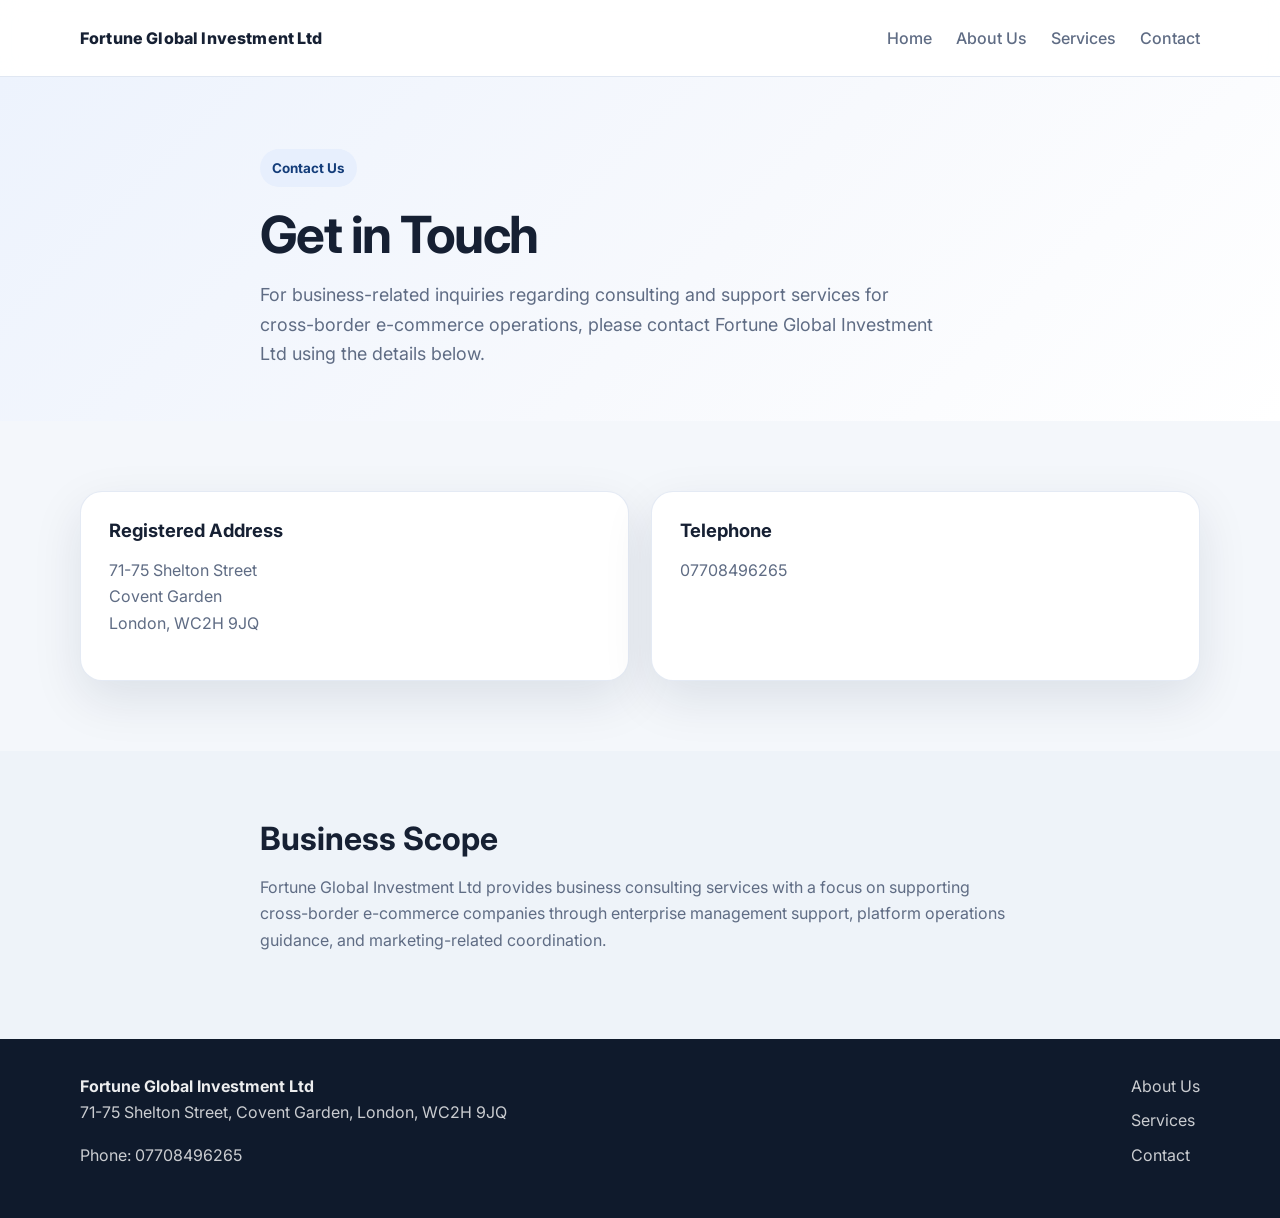
<file: contact.html>
<!doctype html>
<html lang="en">
<head>
  <meta charset="UTF-8" />
  <meta name="viewport" content="width=device-width, initial-scale=1.0" />
  <title>Contact | Fortune Global Investment Ltd</title>
  <meta name="description" content="Contact Fortune Global Investment Ltd for business consulting support." />
  <link rel="preconnect" href="https://fonts.googleapis.com">
  <link rel="preconnect" href="https://fonts.gstatic.com" crossorigin>
  <link href="https://fonts.googleapis.com/css2?family=Inter:wght@400;500;600;700;800&display=swap" rel="stylesheet">
  <link rel="stylesheet" href="./styles.css" />
</head>
<body>
  <header class="site-header">
    <div class="container nav-wrap">
      <a class="brand" href="./index.html">Fortune Global Investment Ltd</a>
      <nav class="nav">
        <a href="./index.html">Home</a>
        <a href="./about.html">About Us</a>
        <a href="./services.html">Services</a>
        <a href="./contact.html">Contact</a>
      </nav>
    </div>
  </header>

  <main class="page-main">
    <section class="page-hero">
      <div class="container narrow">
        <span class="eyebrow">Contact Us</span>
        <h1>Get in Touch</h1>
        <p class="lead">For business-related inquiries regarding consulting and support services for cross-border e-commerce operations, please contact Fortune Global Investment Ltd using the details below.</p>
      </div>
    </section>

    <section class="section">
      <div class="container cards two-up">
        <article class="card">
          <h3>Registered Address</h3>
          <p>71-75 Shelton Street<br/>Covent Garden<br/>London, WC2H 9JQ</p>
        </article>
        <article class="card">
          <h3>Telephone</h3>
          <p>07708496265</p>
        </article>
      </div>
    </section>

    <section class="section section-alt">
      <div class="container narrow">
        <h2>Business Scope</h2>
        <p>Fortune Global Investment Ltd provides business consulting services with a focus on supporting cross-border e-commerce companies through enterprise management support, platform operations guidance, and marketing-related coordination.</p>
      </div>
    </section>
  </main>

  <footer class="site-footer">
    <div class="container footer-grid">
      <div>
        <strong>Fortune Global Investment Ltd</strong>
        <p>71-75 Shelton Street, Covent Garden, London, WC2H 9JQ</p>
        <p>Phone: 07708496265</p>
      </div>
      <div>
        <a href="./about.html">About Us</a>
        <a href="./services.html">Services</a>
        <a href="./contact.html">Contact</a>
      </div>
    </div>
  </footer>
</body>
</html>
</file>
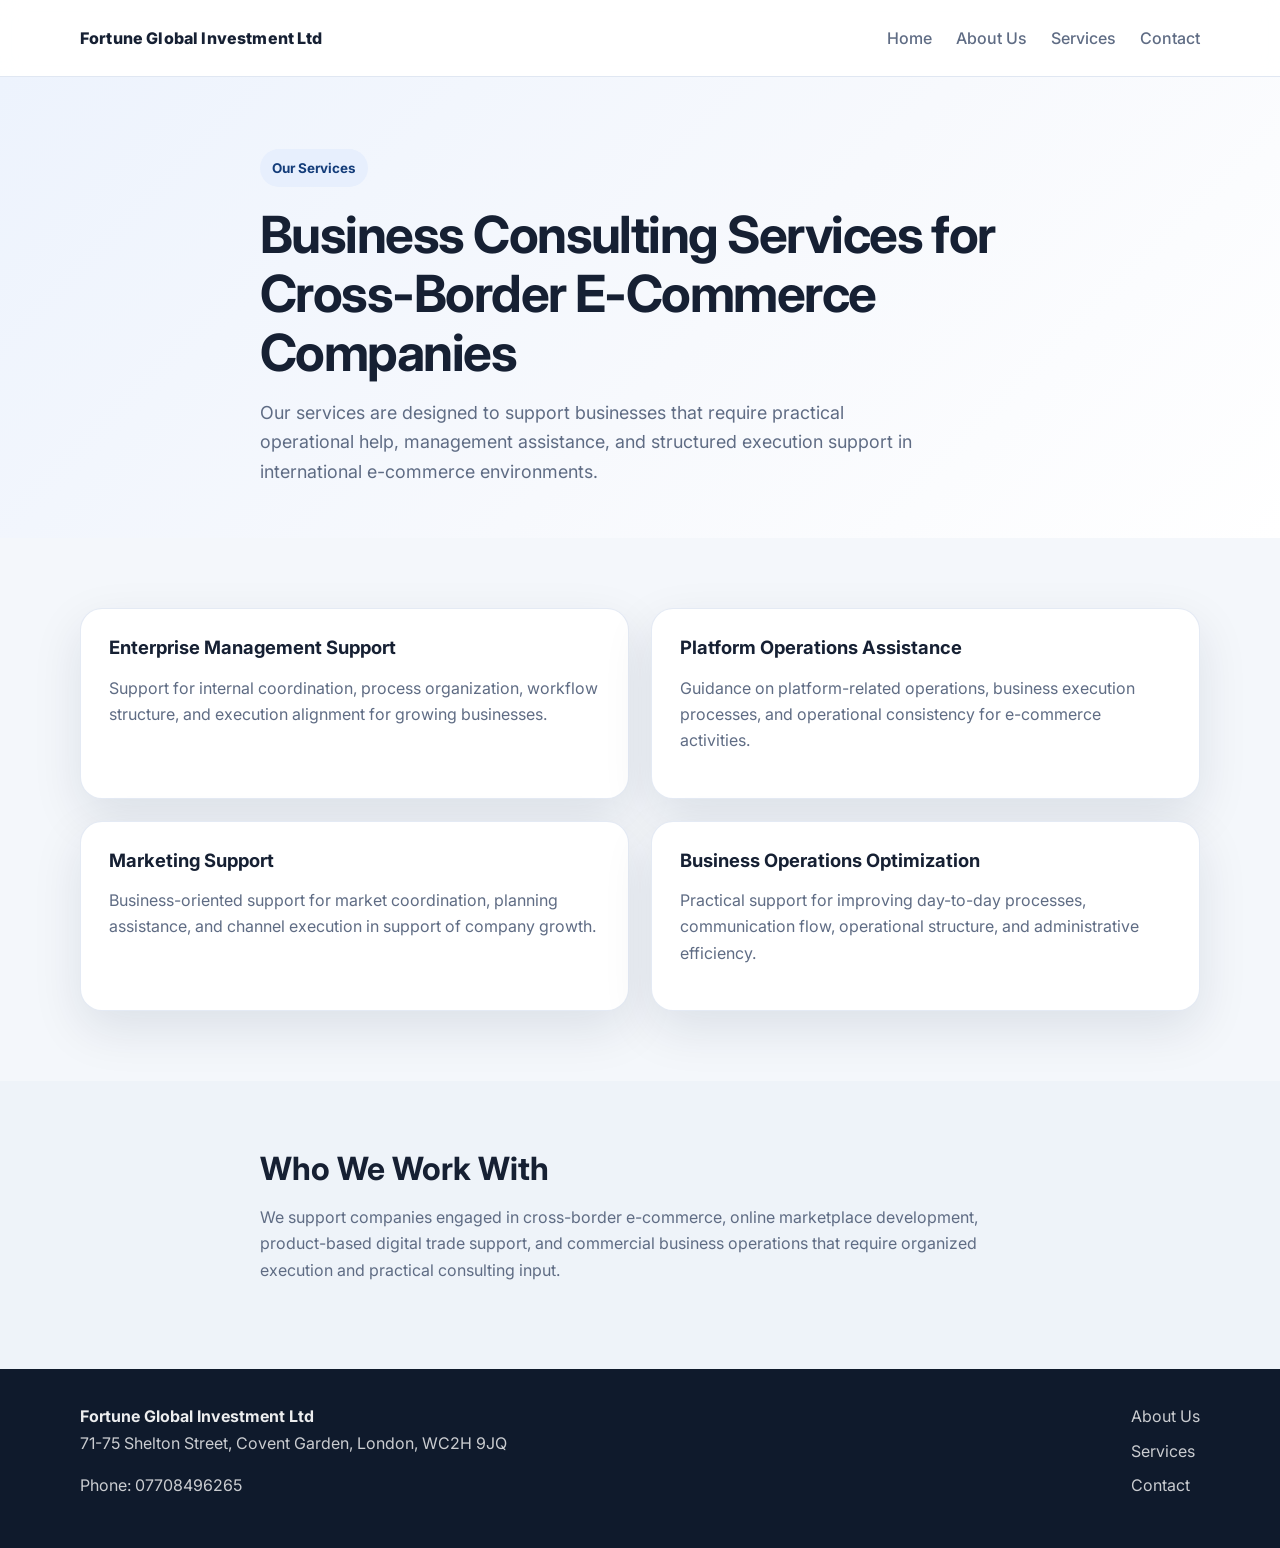
<file: services.html>
<!doctype html>
<html lang="en">
<head>
  <meta charset="UTF-8" />
  <meta name="viewport" content="width=device-width, initial-scale=1.0" />
  <title>Services | Fortune Global Investment Ltd</title>
  <meta name="description" content="Explore the consulting services provided by Fortune Global Investment Ltd for cross-border e-commerce companies." />
  <link rel="preconnect" href="https://fonts.googleapis.com">
  <link rel="preconnect" href="https://fonts.gstatic.com" crossorigin>
  <link href="https://fonts.googleapis.com/css2?family=Inter:wght@400;500;600;700;800&display=swap" rel="stylesheet">
  <link rel="stylesheet" href="./styles.css" />
</head>
<body>
  <header class="site-header">
    <div class="container nav-wrap">
      <a class="brand" href="./index.html">Fortune Global Investment Ltd</a>
      <nav class="nav">
        <a href="./index.html">Home</a>
        <a href="./about.html">About Us</a>
        <a href="./services.html">Services</a>
        <a href="./contact.html">Contact</a>
      </nav>
    </div>
  </header>

  <main class="page-main">
    <section class="page-hero">
      <div class="container narrow">
        <span class="eyebrow">Our Services</span>
        <h1>Business Consulting Services for Cross-Border E-Commerce Companies</h1>
        <p class="lead">Our services are designed to support businesses that require practical operational help, management assistance, and structured execution support in international e-commerce environments.</p>
      </div>
    </section>

    <section class="section">
      <div class="container cards two-up">
        <article class="card">
          <h3>Enterprise Management Support</h3>
          <p>Support for internal coordination, process organization, workflow structure, and execution alignment for growing businesses.</p>
        </article>
        <article class="card">
          <h3>Platform Operations Assistance</h3>
          <p>Guidance on platform-related operations, business execution processes, and operational consistency for e-commerce activities.</p>
        </article>
        <article class="card">
          <h3>Marketing Support</h3>
          <p>Business-oriented support for market coordination, planning assistance, and channel execution in support of company growth.</p>
        </article>
        <article class="card">
          <h3>Business Operations Optimization</h3>
          <p>Practical support for improving day-to-day processes, communication flow, operational structure, and administrative efficiency.</p>
        </article>
      </div>
    </section>

    <section class="section section-alt">
      <div class="container narrow">
        <h2>Who We Work With</h2>
        <p>We support companies engaged in cross-border e-commerce, online marketplace development, product-based digital trade support, and commercial business operations that require organized execution and practical consulting input.</p>
      </div>
    </section>
  </main>

  <footer class="site-footer">
    <div class="container footer-grid">
      <div>
        <strong>Fortune Global Investment Ltd</strong>
        <p>71-75 Shelton Street, Covent Garden, London, WC2H 9JQ</p>
        <p>Phone: 07708496265</p>
      </div>
      <div>
        <a href="./about.html">About Us</a>
        <a href="./services.html">Services</a>
        <a href="./contact.html">Contact</a>
      </div>
    </div>
  </footer>
</body>
</html>
</file>
<file: styles.css>
:root {
  --bg: #f4f7fb;
  --surface: #ffffff;
  --text: #162033;
  --muted: #5f6c84;
  --line: #d9e2ef;
  --primary: #143d7a;
  --primary-2: #255caa;
  --accent: #e7effd;
  --shadow: 0 18px 50px rgba(12, 28, 61, 0.10);
}
* { box-sizing: border-box; }
body {
  margin: 0;
  font-family: "Inter", system-ui, sans-serif;
  color: var(--text);
  background: var(--bg);
  line-height: 1.65;
}
a { color: inherit; text-decoration: none; }
img { display: block; max-width: 100%; }
.container { width: min(1120px, calc(100% - 40px)); margin: 0 auto; }
.narrow { width: min(760px, calc(100% - 40px)); margin: 0 auto; }
.site-header {
  position: sticky; top: 0; z-index: 30;
  background: rgba(255,255,255,0.92);
  backdrop-filter: blur(12px);
  border-bottom: 1px solid rgba(217,226,239,.8);
}
.nav-wrap {
  display: flex; align-items: center; justify-content: space-between;
  min-height: 76px; gap: 24px;
}
.brand { font-weight: 800; font-size: 1rem; letter-spacing: .01em; }
.nav { display: flex; gap: 24px; flex-wrap: wrap; }
.nav a { color: var(--muted); font-weight: 500; }
.nav a:hover, .text-link:hover { color: var(--primary); }
.hero, .page-hero {
  background: linear-gradient(135deg, #edf3fd 0%, #f7f9fd 55%, #ffffff 100%);
}
.hero { padding: 86px 0 70px; }
.page-hero { padding: 72px 0 36px; }
.hero-grid, .split, .section-grid {
  display: grid; gap: 40px; align-items: center;
}
.hero-grid, .split { grid-template-columns: 1.1fr .9fr; }
.section-grid, .cards.two-up { grid-template-columns: repeat(2, minmax(0,1fr)); }
.eyebrow {
  display: inline-block;
  padding: 8px 12px;
  border-radius: 999px;
  background: var(--accent);
  color: var(--primary);
  font-weight: 700;
  font-size: .84rem;
  margin-bottom: 18px;
}
h1, h2, h3 { line-height: 1.15; margin: 0 0 16px; }
h1 { font-size: clamp(2.3rem, 4vw, 4.2rem); letter-spacing: -.03em; }
h2 { font-size: clamp(1.7rem, 2.5vw, 2.5rem); }
h3 { font-size: 1.15rem; }
p { margin: 0 0 16px; color: var(--muted); }
.lead { font-size: 1.12rem; max-width: 62ch; }
.hero-actions { display: flex; gap: 14px; flex-wrap: wrap; margin-top: 28px; }
.btn {
  display: inline-flex; align-items: center; justify-content: center;
  min-height: 48px; padding: 0 20px; border-radius: 12px; font-weight: 700;
  transition: .18s ease;
}
.btn-primary { background: var(--primary); color: #fff; }
.btn-primary:hover { background: var(--primary-2); transform: translateY(-1px); }
.btn-secondary {
  border: 1px solid var(--line); background: rgba(255,255,255,.8); color: var(--text);
}
.btn-secondary:hover { border-color: #b8c7dd; background: #fff; }
.hero-card, .card, .rounded-image {
  border-radius: 22px;
  overflow: hidden;
  box-shadow: var(--shadow);
}
.hero-card, .card { background: var(--surface); }
.hero-card img, .rounded-image { min-height: 100%; object-fit: cover; }
.section { padding: 70px 0; }
.section-alt { background: #eef3f9; }
.section-title { margin-bottom: 24px; }
.cards {
  display: grid; gap: 22px;
}
.cards.three-up { grid-template-columns: repeat(3, minmax(0,1fr)); }
.card { padding: 28px; border: 1px solid rgba(217,226,239,.7); }
.check-list { padding-left: 18px; color: var(--muted); }
.check-list li { margin-bottom: 10px; }
.text-link { color: var(--primary); font-weight: 700; }
.site-footer {
  padding: 34px 0; background: #0f1a2c; color: rgba(255,255,255,.92);
}
.footer-grid {
  display: flex; justify-content: space-between; gap: 24px; flex-wrap: wrap;
}
.footer-grid p, .footer-grid a { color: rgba(255,255,255,.78); }
.footer-grid a { display: block; margin-bottom: 8px; }
@media (max-width: 900px) {
  .hero-grid, .split, .section-grid, .cards.three-up, .cards.two-up {
    grid-template-columns: 1fr;
  }
  .nav-wrap { flex-direction: column; align-items: flex-start; padding: 14px 0; }
  .hero { padding-top: 56px; }
}
@media (max-width: 640px) {
  .container, .narrow { width: min(100% - 28px, 1120px); }
  .nav { gap: 14px; }
  .card { padding: 22px; }
}
</file>
